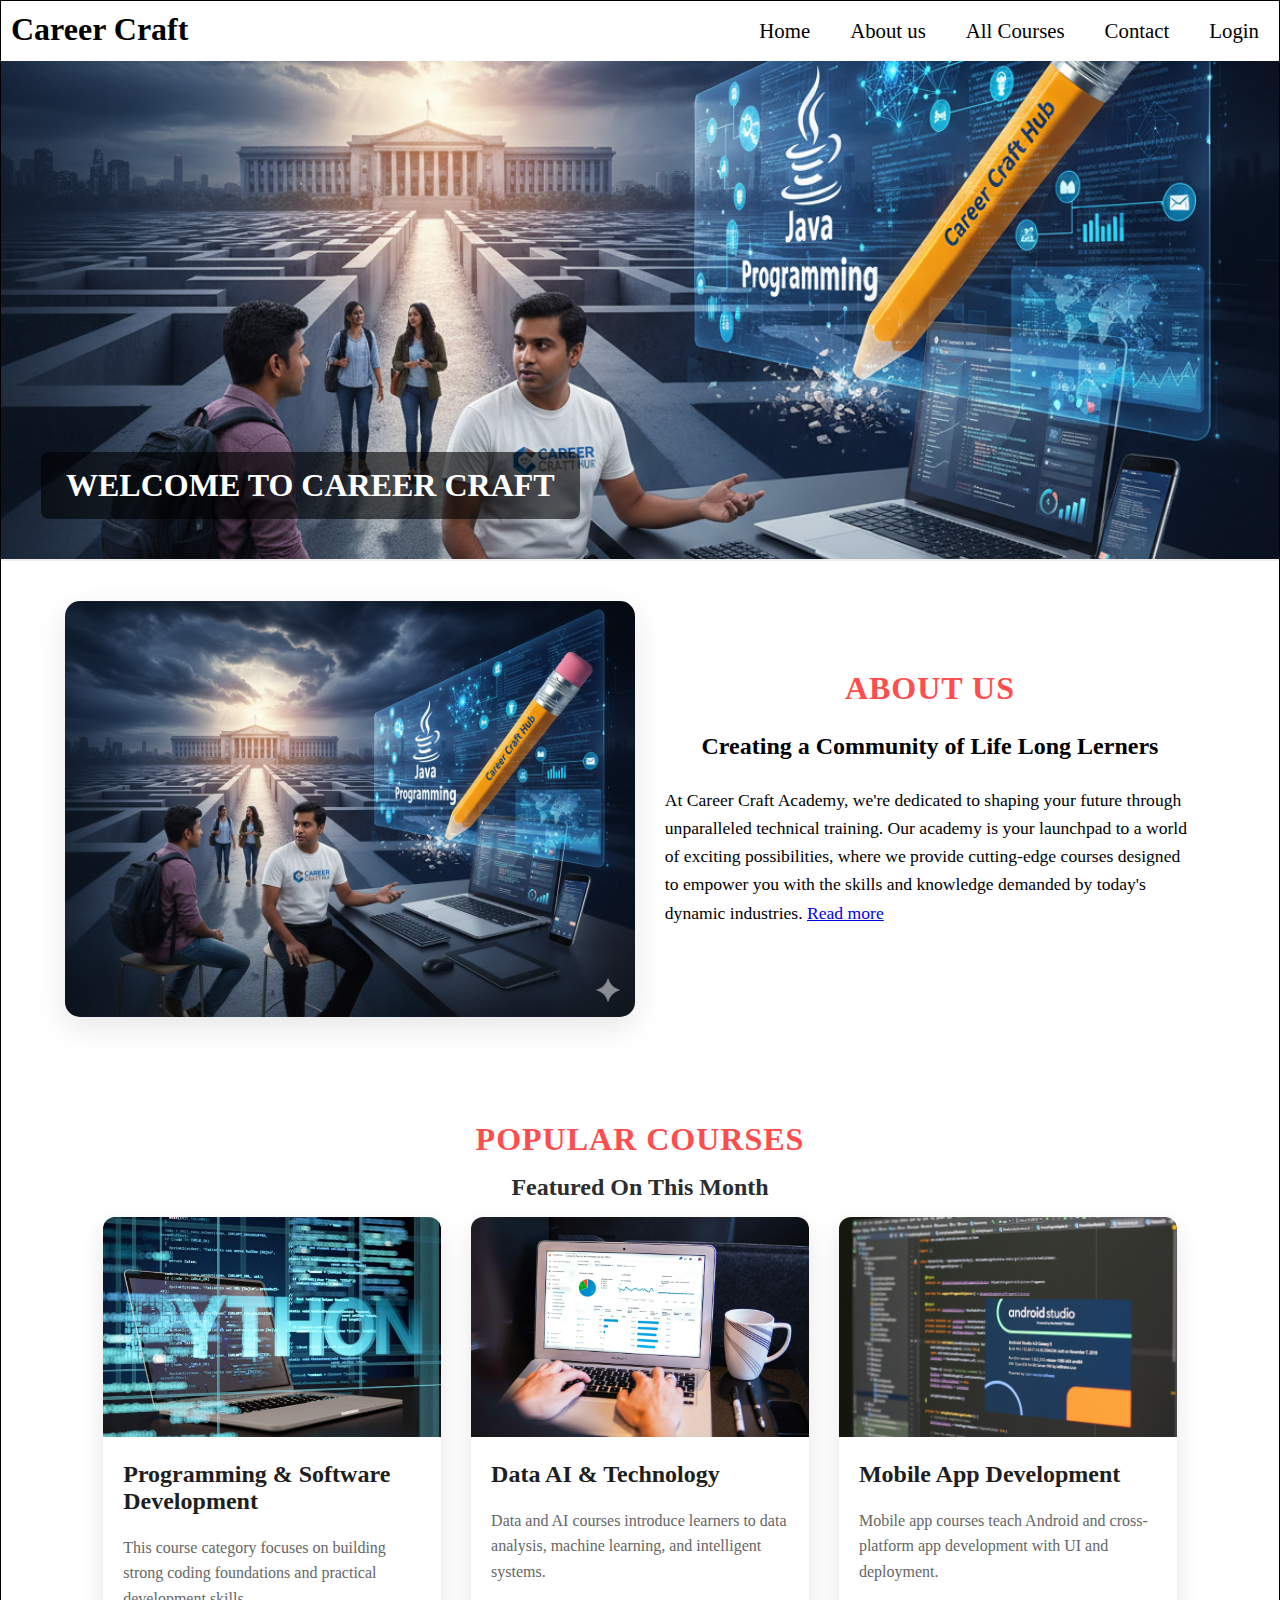
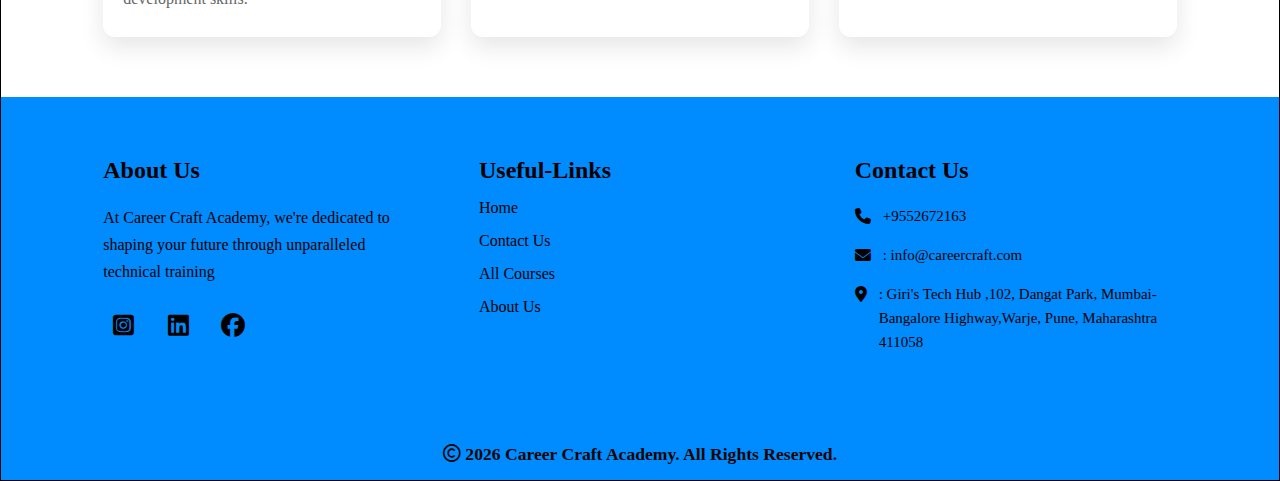
<file: index.html>
<!doctype html>
<html lang="en">
  <head>
    <meta charset="UTF-8" />
    <meta name="viewport" content="width=device-width, initial-scale=1.0" />
    <title>Document</title>
    <link rel="stylesheet" href="./css/index.css" />
    <link rel="stylesheet" href="https://cdnjs.cloudflare.com/ajax/libs/font-awesome/6.5.1/css/all.min.css">
  </head>
  <body>
    <div class="container">
      <div class="main">
        <div class="logo">
          <h1>Career Craft</h1>
        </div>
        <div class="menu">
          <ul>
            <li><a href="">Home</a></li>
            <li><a href="">About us </a></li>
            <li><a href="">All Courses</a></li>
            <li><a href="">Contact</a></li>
            <li><a href="./login.html">Login</a></li>
          </ul>
        </div>
      </div>
      <div class="slider">
        <div class="slides">
          <div class="slide">
            <img src="./img/gemini.png" />
            <div class="text">Welcome to Career Craft</div>
          </div>

          <div class="slide">
            <img src="./img/gemini.png" />
            <div class="text">Build Your Career</div>
          </div>

          <div class="slide">
            <img src="./img/gemini.png" />
            <div class="text">Learn Industry Skills</div>
          </div>

          <div class="slide">
            <img src="./img/gemini.png" />
            <div class="text">Grow With Us</div>
          </div>
        </div>
      </div>
      <section class="about-section">
        <div class="about-img">
          <img src="./img/gemini.png" alt="" />
        </div>
        <div class="about-content">
          <h1>About us </h1>
          <h4>Creating a Community of Life Long Lerners</h4>
          <p id="p">
            At Career Craft Academy, we're dedicated to shaping your future
            through unparalleled technical training. Our academy is your
            launchpad to a world of exciting possibilities, where we provide
            cutting-edge courses designed to empower you with the skills and
            knowledge demanded by today's dynamic industries.
            <span id="read_more"
              >Our academy fosters an environment of innovation, collaboration,
              and continuous growth, offering personalized guidance, career
              counseling, and placement assistance to help you achieve your
              professional goals. Whether you're a beginner exploring new paths
              or a professional upgrading your skills, Career Craft Academy
              stands with you at every step of your journey.</span
            >
          <a href="#" class="learn-more" id="learn-more">Read more</a></p>
          
          <!-- <button class="learn-more" id="learn-more">Read more</button> -->
        </div>
      </section>
      <section class="courses">
  <h1>Popular Courses</h1>
  <h4>Featured On This Month</h4>

  <div class="course-container">
    <div class="course-card">
      <img src="./img/python.jpg" alt="">
      <h3>Programming & Software Development</h3>
      <p>
        This course category focuses on building strong coding foundations
        and practical development skills.
      </p>
    </div>

    <div class="course-card">
      <img src="./img/data science.jpg" alt="">
      <h3>Data AI & Technology</h3>
      <p>
        Data and AI courses introduce learners to data analysis,
        machine learning, and intelligent systems.
      </p>
    </div>

    <div class="course-card">
      <img src="./img/Android app development.jpg" alt="">
      <h3>Mobile App Development</h3>
      <p>
        Mobile app courses teach Android and cross-platform app
        development with UI and deployment.
      </p>
    </div>
  </div>
</section>
<div class="footer">
  <div class="about-footer">
    <h2>About Us</h2>
    <p>At Career Craft Academy, we're dedicated to shaping your future through unparalleled technical training</p>
    <div class="about-icons">
     <i class="fa-brands fa-square-instagram"></i>
      <i class="fa-brands fa-linkedin"></i>
      <i class="fa-brands fa-facebook"></i>
    </div>
  </div>
  <div class="useful-links">
    <h2>Useful-Links</h2>
    <ul>
            <li><a href="">Home</a></li>
             <li><a href="">Contact Us</a></li>  
            <li><a href="">All Courses</a></li>
            <li><a href="">About Us</a></li>
          </ul>
  </div>
  <div class="contact-info">
    <h2>Contact Us</h2>
      <div class="icon1">
        <i class="fa-solid fa-phone"></i><span>+9552672163  </span>
      </div>
      <div class="icon1">
        <i class="fa-solid fa-envelope"></i><span>: info@careercraft.com</span>
      </div> 
      <div class="icon1">
        <i class="fa-solid fa-location-dot"></i><span>: Giri's Tech Hub ,102, Dangat Park,
Mumbai-Bangalore Highway,Warje, Pune, Maharashtra 411058</span></div> 
      </div> 
      </div>
      <div class="copyright">
  <i class="fa-regular fa-copyright"></i> 2026 Career Craft Academy. All Rights Reserved.
</div>

  </div>

   <script src="./js/index.js" text="text/javascript"></script>
  </body>
</html>
</file>
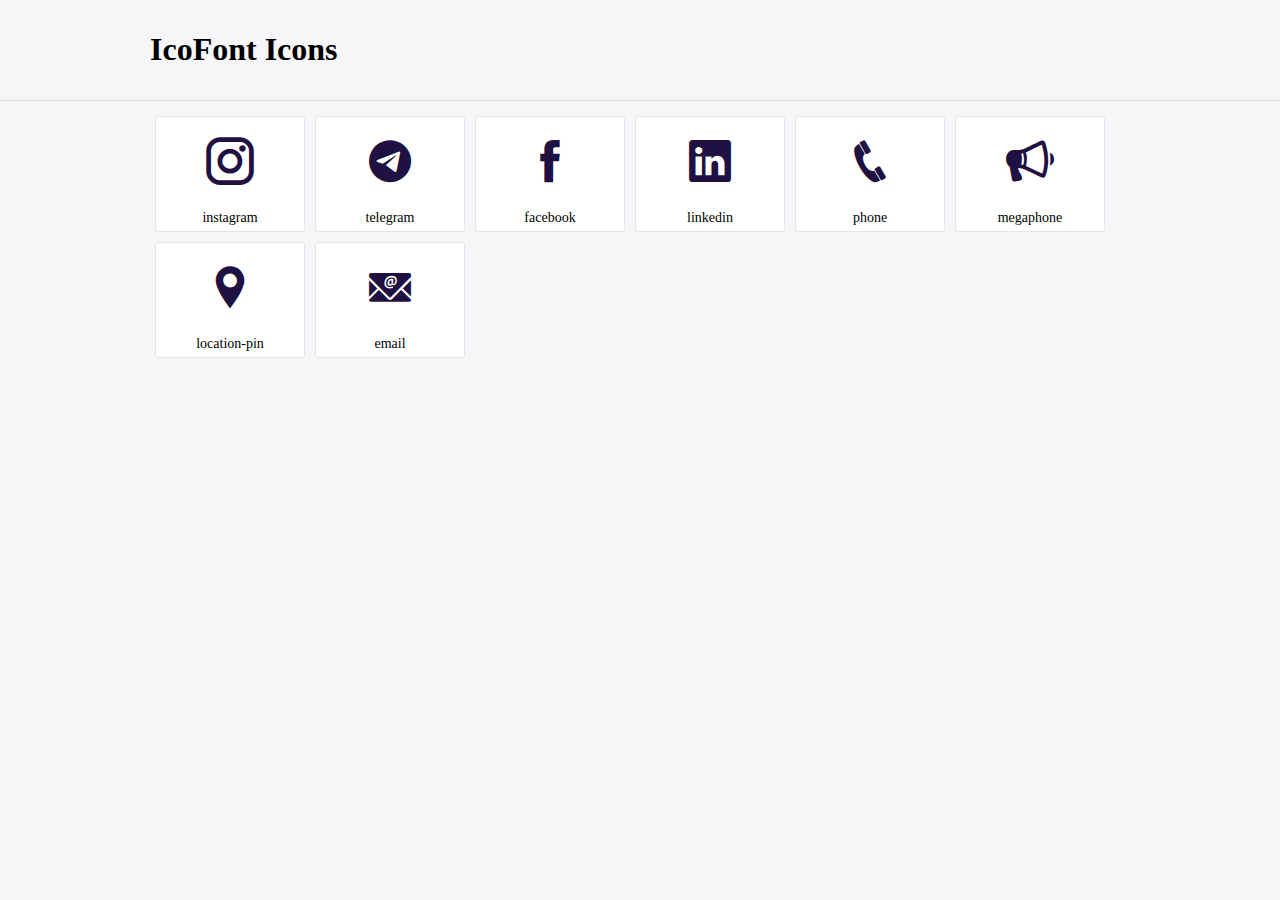
<file: img/icofont/demo.html>
<!DOCTYPE html>
	<html>
	<head>
		<meta charset="utf-8">
		<title>Examples | IcoFont</title>
		<link rel="stylesheet" type="text/css" href="./icofont.min.css">
		<style type="text/css">
			body {
				margin: 0;
				padding: 0;
				background: #F6F6F9;
			}
			.header {
				border-bottom: 1px solid #DCDCE1;
				padding: 10px 0;
				margin-bottom: 10px;
			}
			.container {
				width: 980px;
				margin: 0 auto;
			}
			.ico-title {
				font-size: 2em;
			}
			.iconlist {
				margin: 0;
				padding: 0;
				list-style: none;
				text-align: center;
				width: 100%;
				display: flex;
				flex-wrap: wrap;
				flex-direction: row;
			}
			.iconlist li {
				position: relative;
				margin: 5px;
				width: 150px;
				cursor: pointer;
			}
			.iconlist li .icon-holder {
				position: relative;
				text-align: center;
				border-radius: 3px;
				overflow: hidden;
				padding-bottom: 5px;
				background: #ffffff;
				border: 1px solid #E4E5EA;
				transition: all 0.2s linear 0s;
			}
			.iconlist li .icon-holder:hover {
				background: #00C3DA;
				color: #ffffff;
			}
			.iconlist li .icon-holder:hover .icon i {
				color: #ffffff;
			}
			.iconlist li .icon-holder .icon {
				padding: 20px;
				text-align: center;
			}
			.iconlist li .icon-holder .icon i {
				font-size: 3em;
				color: #1F1142;
			}
			.iconlist li .icon-holder span {
				font-size: 14px;
				display: block;
				margin-top: 5px;
				border-radius: 3px;
			}
		</style>
	</head>
	<body>
	<div class="header">
		<div class="container">
			<h1 class="ico-title"> IcoFont Icons </h1>
		</div>
	</div>
	<div class="container">
		<ul class="iconlist">
		
		<li>
			<div class="icon-holder">
				<div class="icon"> 
					<i class="icofont-instagram"></i>
				</div> 
				<span> instagram </span>
				
			</div>
		</li>
		
		<li>
			<div class="icon-holder">
				<div class="icon"> 
					<i class="icofont-telegram"></i>
				</div> 
				<span> telegram </span>
				
			</div>
		</li>
		
		<li>
			<div class="icon-holder">
				<div class="icon"> 
					<i class="icofont-facebook"></i>
				</div> 
				<span> facebook </span>
				
			</div>
		</li>
		
		<li>
			<div class="icon-holder">
				<div class="icon"> 
					<i class="icofont-linkedin"></i>
				</div> 
				<span> linkedin </span>
				
			</div>
		</li>
		
		<li>
			<div class="icon-holder">
				<div class="icon"> 
					<i class="icofont-phone"></i>
				</div> 
				<span> phone </span>
				
			</div>
		</li>
		
		<li>
			<div class="icon-holder">
				<div class="icon"> 
					<i class="icofont-megaphone"></i>
				</div> 
				<span> megaphone </span>
				
			</div>
		</li>
		
		<li>
			<div class="icon-holder">
				<div class="icon"> 
					<i class="icofont-location-pin"></i>
				</div> 
				<span> location-pin </span>
				
			</div>
		</li>
		
		<li>
			<div class="icon-holder">
				<div class="icon"> 
					<i class="icofont-email"></i>
				</div> 
				<span> email </span>
				
			</div>
		</li>
		
		</ul>
	</div>	
	</body>
	</html>
</file>
<file: css/index.css>
*{
    padding: 0;
    margin: 0;
    box-sizing: border-box;
}
.container{
    width: 100%;
    border: 1px solid black;
    display: flex;
    flex-direction: column;
    justify-content: center;
    align-items: center;
}
.main{
    width: 100%;
    height: 60px;
    display: flex;
    justify-content: center;
    align-items: center;
}
.logo{
    width: 30%;
    height: 60px;
    padding: 10px;
}
.menu
{
    width: 70%;
    /* border: 1px solid grey; */
    display: flex;
    justify-content: end;
}
.menu ul{
    list-style: none;
    display: flex;
    align-items: center;
    padding: 10px;
    gap:20px;
}
/* .menu ul li{
    display: flex;
    justify-content: center;
    align-items: center;
  margin-left: 10px;
  padding-bottom: 30px;
  font-size: 52px;
  text-align: center;
} */
.menu ul li a{
  color:black;
  text-decoration: none;
  font-size: 1.3em;
  padding: 10px;
}

.menu ul li a:hover{
    background-color: rgb(0,140,255);
    color: white;
    border-radius: 4px;
    -webkit-border-radius: 4px;
    -moz-border-radius: 4px;
    -ms-border-radius: 4px;
    -o-border-radius: 4px;
}
.slider {
    width: 100%;
    height: 500px;
    overflow: hidden; 
    position: relative;
    border-bottom: 2px solid #eee;
}

.slides {
    display: flex;
    width: 400%;
    height: 100%;
    animation: slide 16s infinite; 
}

.slide {
    width: 100%; 
    height: 100%;
    position: relative;
}

.slide img {
    width: 100%;
    height: 100%;
    object-fit: cover;
}
@keyframes slide {
    0% { transform: translateX(0); }
    20% { transform: translateX(0); } 
    25% { transform: translateX(-25%); }
    45% { transform: translateX(-25%); } 
    50% { transform: translateX(-50%); } 
    70% { transform: translateX(-50%); }
    75% { transform: translateX(-75%); } 
    95% { transform: translateX(-75%); } 
    100% { transform: translateX(0); } 
}

.slide .text {
    position: absolute;
    bottom: 40px;
    left: 40px;
    color: white;
    font-size: 32px;
    font-weight: bold;
    background: rgba(0, 0, 0, 0.6);
    padding: 15px 25px;
    border-radius: 8px;
    text-transform: uppercase;
}
.about-section
{
    width: 90%;
    display: flex;
    min-height: 500px;
    justify-content: center;
    align-items: center;
    gap: 10px;

}
.about-section .about-img{
  width: 50%;
}
.about-section .about-img img{
    width: 100%;
    border-radius: 15px;
    -webkit-border-radius: 15px;
    -moz-border-radius: 15px;
    -ms-border-radius: 15px;
    -o-border-radius: 15px;
    box-shadow: 0 10px 30px rgba(0, 0, 0, 0.1);
}
.about-content{
    width: 50%;
    min-height: 500px;
    padding: 20px;
    display: flex;
    flex-direction: column;
    align-items: center;
    justify-content: center;
    gap: 10px;
}
.about-content h1 {
    color: #ff4d4d;
    font-size: 2em;
    text-transform: uppercase;
    letter-spacing: 1px;
}

.about-content h4 {
    font-size: 1.5em;
    margin: 15px 0;
    line-height: 1.2;
}

.about-content p {
    font-size: 1.1em;
    line-height: 1.6;
    margin-bottom: 25px;
}

#read_more{
    display: none;
}
.courses{
  width:100%;
  padding:60px 8%;
  text-align:center;
}

.courses h1{
    color: #ff4d4d;
    font-size: 2em;
    text-transform: uppercase;
    letter-spacing: 1px;
}

.courses h4 {
    font-size: 1.5em;
    margin: 15px 0;
    color: rgb(43, 45, 46);
    line-height: 1.2;
}

.course-container{
  display:flex;
  gap:30px;
  flex-wrap:wrap;
  justify-content:space-between;
}

.course-card{
  border-radius:12px;
  overflow:hidden;
  text-align:left;
  box-shadow:0 10px 25px rgba(0,0,0,0.1);
  transition:transform 0.3s ease;
  flex:0 0 calc(33.333% - 20px);
}

.course-card:hover{
  transform:translateY(-10px);
}

.course-card img{
  width:100%;
  height:220px;
  object-fit:cover;
}

.course-card h3{
  font-size:1.5em;
  margin:20px;
  color:#1e1e1e;
}

.course-card p{
  font-size:1em;
  color:#666;
  margin:0 20px 25px;
  line-height:1.6;
}

.footer{
    width:100%;
    background-color: rgb(0,140,255);
    display:flex;
    justify-content:space-between;
    padding:60px 8%;
    gap:40px;
}

.about-footer{
    width:30%;
    text-align:left;
}
.about-footer h2{
    margin-bottom:20px;
}

.about-footer p{
    font-size:1em;
    line-height:1.7;
}

.about-icons{
  display:flex;
  gap:15px;
  margin-top:20px;
}

.about-icons i{
  width:40px;
  height:40px;
  color:black;
  display:flex;
  align-items:center;
  justify-content:center;
  border-radius:8px;
  font-size:1.5em;
  cursor:pointer;
  transition:0.3s;
}

.about-icons i:hover{
  background:rgb(20, 20, 231);
}

.useful-links{
    width: 30%;
    text-align: left;
}

.useful-links h2{
    padding-bottom: 15px;
}
.useful-links ul{
    list-style:none;
}
.useful-links ul li a{
  font-size:1em;
  color: black;
  text-decoration:none;
}

.useful-links ul li{
  margin-bottom:15px;
}

.useful-links ul li a:hover{
  color:rgb(20, 20, 231);
}
.contact-info{
  width:30%;
}

.contact-info h2{
  margin-bottom:20px;
}

.icon1{
  display:flex;
  gap:12px;
  margin-bottom:15px;
  align-items:flex-start;
}

.icon1 i{
  color:black;
  margin-top:4px;
}

.icon1 span{
  font-size:15px;
  line-height:1.6;
}

.copyright{
    width: 100%;
  color:rgb(5, 5, 5);  
  background-color: rgb(0,140,255);    
  text-align:center;
  padding:15px 0;
  font-size:1.1em;
  font-weight: bold;
}
</file>
